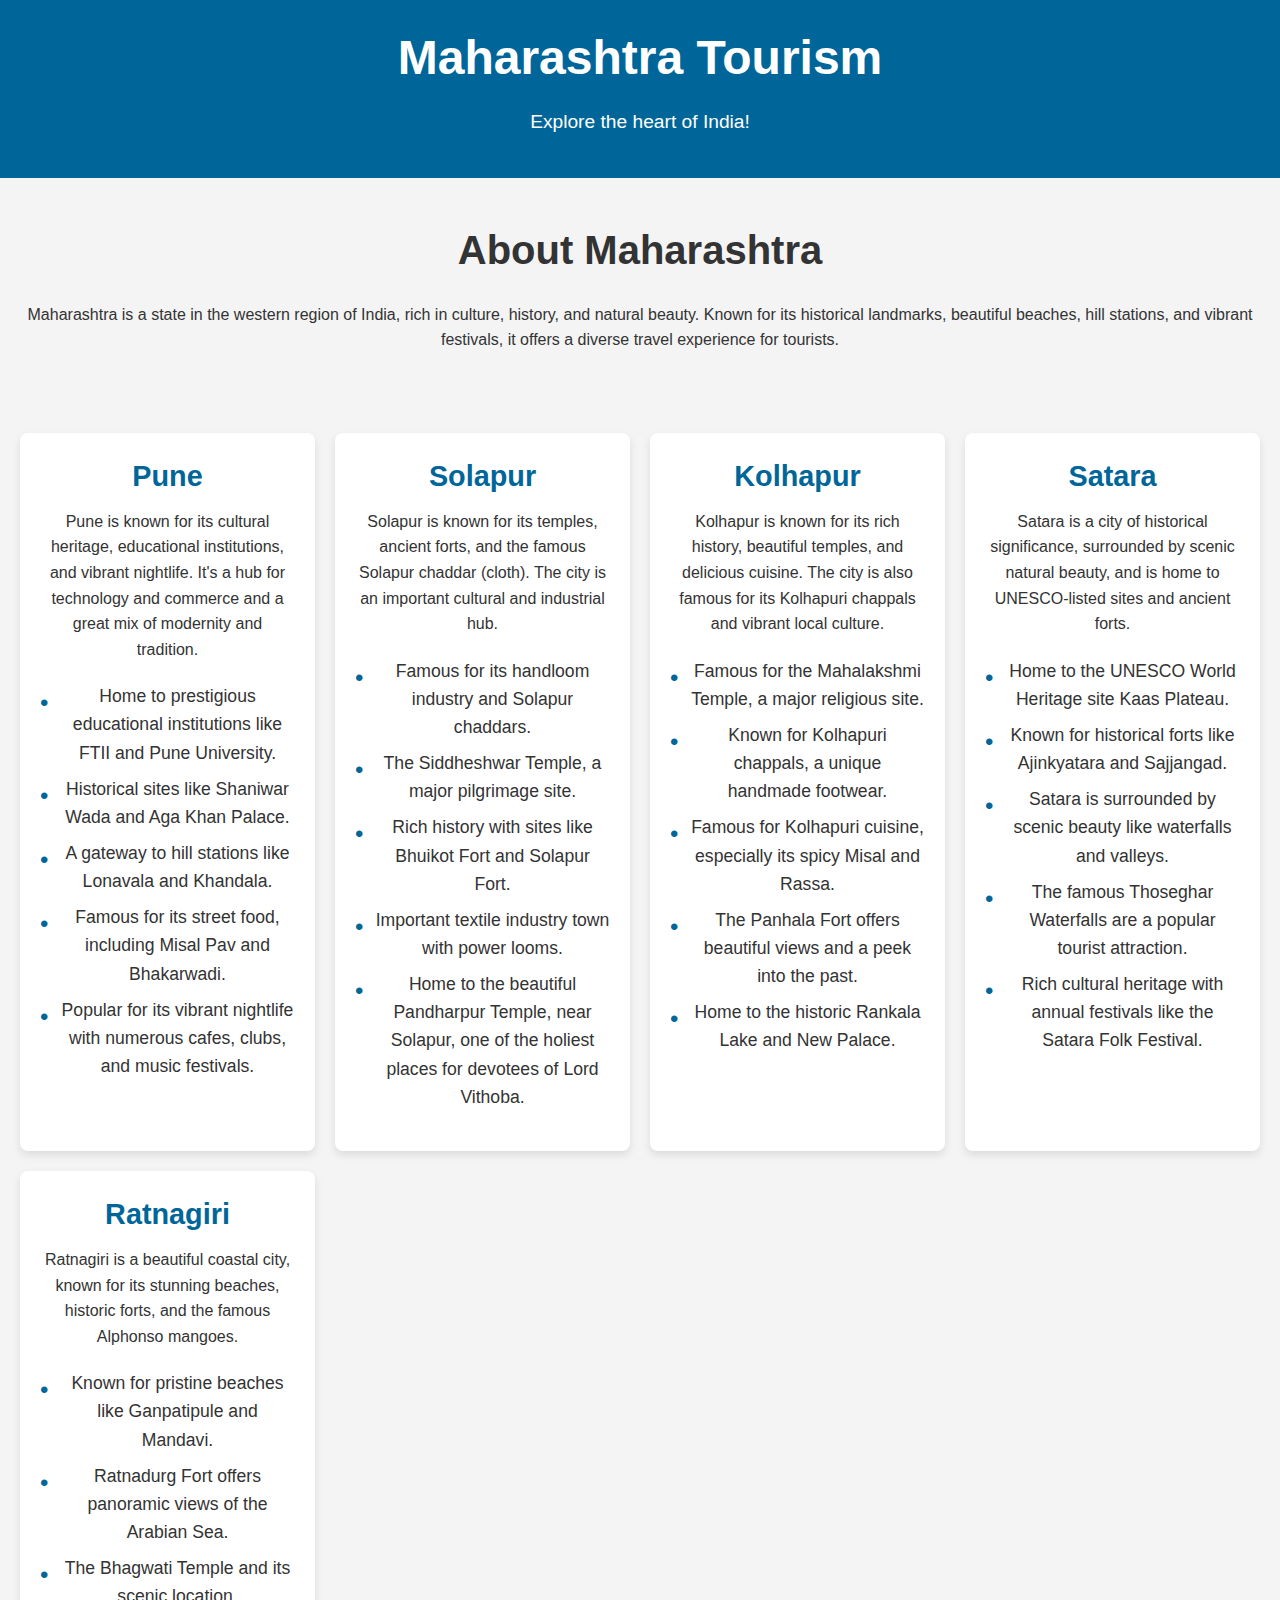
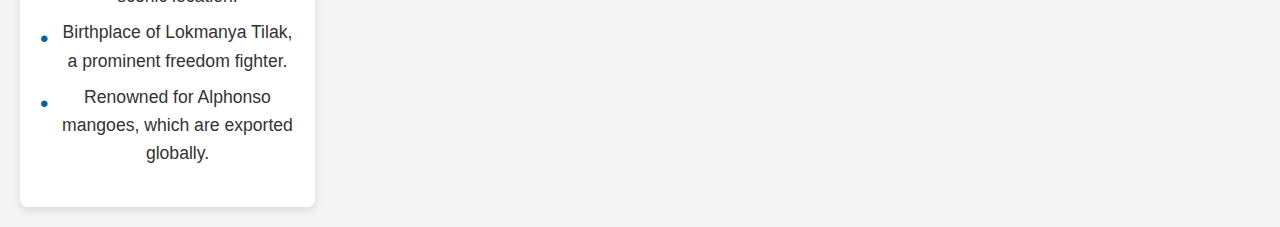
<file: about page.html>
<!DOCTYPE html>
<html lang="en">
<head>
    <meta charset="UTF-8">
    <meta name="viewport" content="width=device-width, initial-scale=1.0">
    <title>Maharashtra Tourism</title>
    <style>
        * {
            margin: 0;
            padding: 0;
            box-sizing: border-box;
        }

        body {
            font-family: Arial, sans-serif;
            line-height: 1.6;
            background-color: #f4f4f4;
            color: #333;
        }

        header {
            background-color: #006699;
            color: white;
            padding: 20px 0;
            text-align: center;
        }

        .header-content h1 {
            font-size: 3rem;
            animation: fadeIn 2s ease-in-out;
        }

        .header-content p {
            font-size: 1.2rem;
            margin-top: 10px;
            animation: fadeIn 2s ease-in-out 1s;
        }

        section {
            padding: 40px 20px;
            text-align: center;
        }

        h2 {
            text-align: center;
            font-size: 2.5rem;
            margin-bottom: 20px;
            animation: slideUp 1s ease-out;
        }

        p {
            font-size: 1rem;
            margin-bottom: 20px;
            animation: slideUp 1.5s ease-out;
        }

        .cities {
            display: grid;
            grid-template-columns: repeat(auto-fill, minmax(250px, 1fr));
            gap: 20px;
            padding: 20px;
        }

        .city {
            background-color: #fff;
            border-radius: 8px;
            box-shadow: 0 4px 8px rgba(0, 0, 0, 0.1);
            padding: 20px;
            transition: transform 0.3s ease;
            animation-duration: 1.5s;
        }

        .city h3 {
            font-size: 1.8rem;
            color: #006699;
            margin-bottom: 10px;
        }

        .city:hover {
            transform: translateY(-10px);
        }

        footer {
            background-color: #333;
            color: white;
            padding: 10px;
            text-align: center;
        }

        /* Animations */
        @keyframes fadeIn {
            from {
                opacity: 0;
            }
            to {
                opacity: 1;
            }
        }

        @keyframes slideUp {
            from {
                opacity: 0;
                transform: translateY(20px);
            }
            to {
                opacity: 1;
                transform: translateY(0);
            }
        }

        @keyframes cityFadeIn {
            0% {
                opacity: 0;
                transform: translateY(20px);
            }
            100% {
                opacity: 1;
                transform: translateY(0);
            }
        }

        @keyframes slideLeft {
            0% {
                opacity: 0;
                transform: translateX(-100%);
            }
            100% {
                opacity: 1;
                transform: translateX(0);
            }
        }

        @keyframes zoomIn {
            0% {
                opacity: 0;
                transform: scale(0.8);
            }
            100% {
                opacity: 1;
                transform: scale(1);
            }
        }

        @keyframes bounceIn {
            0% {
                opacity: 0;
                transform: translateY(50px);
            }
            60% {
                opacity: 1;
                transform: translateY(-20px);
            }
            80% {
                transform: translateY(10px);
            }
            100% {
                transform: translateY(0);
            }
        }

        .points-list {
            list-style: none;
            padding: 0;
            margin: 20px 0;
        }

        .points-list li {
            font-size: 1.1rem;
            margin: 8px 0;
            padding-left: 20px;
            position: relative;
        }

        .points-list li:before {
            content: "•";
            color: #006699;
            position: absolute;
            left: 0;
            font-size: 1.5rem;
            top: 2px;
        }

        /* Unique city animations */
        #pune {
            animation: slideLeft 1.5s ease-out;
        }

        #solapur {
            animation: zoomIn 1.5s ease-out;
        }

        #kolhapur {
            animation: cityFadeIn 1.5s ease-out;
        }

        #satara {
            animation: bounceIn 1.5s ease-out;
        }

        #ratnagiri {
            animation: slideUp 1.5s ease-out;
        }

    </style>
</head>
<body>
    <header>
        <div class="header-content">
            <h1>Maharashtra Tourism</h1>
            <p>Explore the heart of India!</p>
        </div>
    </header>

    <section class="about">
        <h2>About Maharashtra</h2>
        <p>Maharashtra is a state in the western region of India, rich in culture, history, and natural beauty. Known for its historical landmarks, beautiful beaches, hill stations, and vibrant festivals, it offers a diverse travel experience for tourists.</p>
    </section>

    <section class="cities">
        
        
        <div class="city" id="pune">
            <h3>Pune</h3>
            <p>Pune is known for its cultural heritage, educational institutions, and vibrant nightlife. It's a hub for technology and commerce and a great mix of modernity and tradition.</p>
            <ul class="points-list">
                <li>Home to prestigious educational institutions like FTII and Pune University.</li>
                <li>Historical sites like Shaniwar Wada and Aga Khan Palace.</li>
                <li>A gateway to hill stations like Lonavala and Khandala.</li>
                <li>Famous for its street food, including Misal Pav and Bhakarwadi.</li>
                <li>Popular for its vibrant nightlife with numerous cafes, clubs, and music festivals.</li>
            </ul>
        </div>
        
        <div class="city" id="solapur">
            <h3>Solapur</h3>
            <p>Solapur is known for its temples, ancient forts, and the famous Solapur chaddar (cloth). The city is an important cultural and industrial hub.</p>
            <ul class="points-list">
                <li>Famous for its handloom industry and Solapur chaddars.</li>
                <li>The Siddheshwar Temple, a major pilgrimage site.</li>
                <li>Rich history with sites like Bhuikot Fort and Solapur Fort.</li>
                <li>Important textile industry town with power looms.</li>
                <li>Home to the beautiful Pandharpur Temple, near Solapur, one of the holiest places for devotees of Lord Vithoba.</li>
            </ul>
        </div>
        
        <div class="city" id="kolhapur">
            <h3>Kolhapur</h3>
            <p>Kolhapur is known for its rich history, beautiful temples, and delicious cuisine. The city is also famous for its Kolhapuri chappals and vibrant local culture.</p>
            <ul class="points-list">
                <li>Famous for the Mahalakshmi Temple, a major religious site.</li>
                <li>Known for Kolhapuri chappals, a unique handmade footwear.</li>
                <li>Famous for Kolhapuri cuisine, especially its spicy Misal and Rassa.</li>
                <li>The Panhala Fort offers beautiful views and a peek into the past.</li>
                <li>Home to the historic Rankala Lake and New Palace.</li>
            </ul>
        </div>
        
        <div class="city" id="satara">
            <h3>Satara</h3>
            <p>Satara is a city of historical significance, surrounded by scenic natural beauty, and is home to UNESCO-listed sites and ancient forts.</p>
            <ul class="points-list">
                <li>Home to the UNESCO World Heritage site Kaas Plateau.</li>
                <li>Known for historical forts like Ajinkyatara and Sajjangad.</li>
                <li>Satara is surrounded by scenic beauty like waterfalls and valleys.</li>
                <li>The famous Thoseghar Waterfalls are a popular tourist attraction.</li>
                <li>Rich cultural heritage with annual festivals like the Satara Folk Festival.</li>
            </ul>
        </div>
        
        <div class="city" id="ratnagiri">
            <h3>Ratnagiri</h3>
            <p>Ratnagiri is a beautiful coastal city, known for its stunning beaches, historic forts, and the famous Alphonso mangoes.</p>
            <ul class="points-list">
                <li>Known for pristine beaches like Ganpatipule and Mandavi.</li>
                <li>Ratnadurg Fort offers panoramic views of the Arabian Sea.</li>
                <li>The Bhagwati Temple and its scenic location.</li>
                <li>Birthplace of Lokmanya Tilak, a prominent freedom fighter.</li>
                <li>Renowned for Alphonso mangoes, which are exported globally.</li>
            </ul>
        </div>
    </section>

    
</body>
</html>
</file>
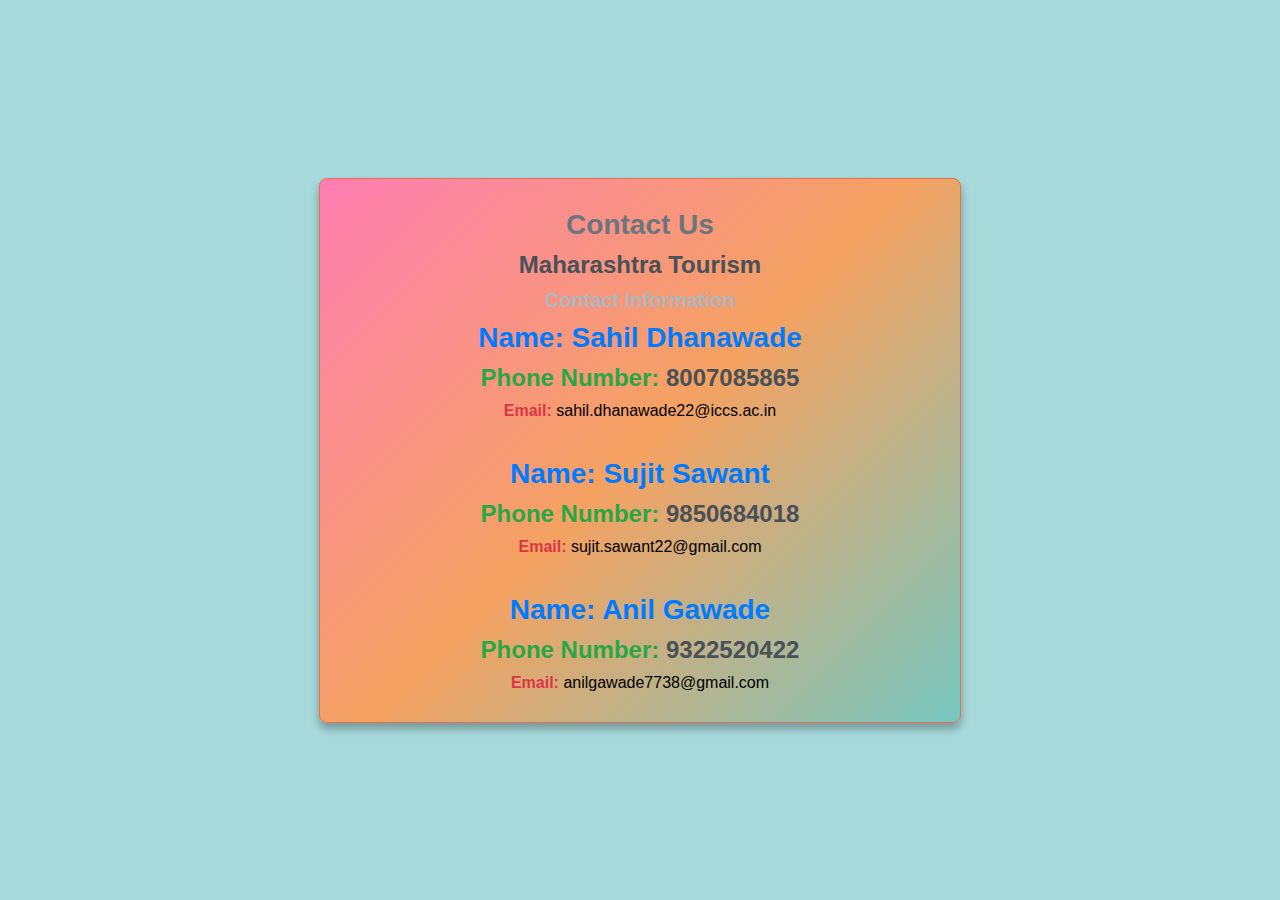
<file: contact.html>
<!DOCTYPE html>
<html lang="en">
<head>
    <title>Contact Us - Maharashtra Tourism</title>
    <style>
        body {
            font-family: Arial, sans-serif;
            background-color: #a8dadc; /* Unique teal background */
            margin: 0;
            padding: 0;
            display: flex;
            justify-content: center;
            align-items: center;
            height: 100vh;
            animation: zoomIn 2s ease-in-out;
        }

       
        .container {
            text-align: center;
            background: linear-gradient(135deg, #ff7eb3, #f4a261, #76c7c0);
            border: 1px solid #e76f51;
            border-radius: 8px;
            box-shadow: 0 6px 10px rgba(0, 0, 0, 0.3);
            padding: 20px;
            width: 80%;
            max-width: 600px;
            animation: bounceIn 1.5s ease-in-out;
        }

        h1, h2, h3, p {
            margin: 10px 0;
        }

        h1 {
            color: #6c757d;
            font-size: 28px;
        }

        h2 {
            color: #495057;
            font-size: 24px;
        }

        h3 {
            color: #adb5bd;
            font-size: 20px;
        }

        strong {
            color: #dc3545;
        }

        .name {
            color: #007bff;
        }

        .phone {
            color: #28a745;
        }

        @keyframes zoomIn {
            from {
                transform: scale(0.8);
                opacity: 0;
            }
            to {
                transform: scale(1);
                opacity: 1;
            }
        }

        @keyframes bounceIn {
            0% {
                transform: scale(0.5);
                opacity: 0;
            }
            60% {
                transform: scale(1.1);
                opacity: 1;
            }
            100% {
                transform: scale(1);
                opacity: 1;
            }
        }
    </style>
</head>
<body>
    <div class="container">
        <h1>Contact Us</h1>
        <h2>Maharashtra Tourism</h2>
        <h3>Contact Information</h3>

        <h1><strong class="name">Name: Sahil Dhanawade</strong></h1>
        <h2><strong class="phone">Phone Number:</strong> 8007085865</h2>
      <p><strong>Email:</strong> sahil.dhanawade22@iccs.ac.in</p></br>

        <h1><strong class="name">Name: Sujit Sawant</strong></h1>
        <h2><strong class="phone">Phone Number:</strong> 9850684018</h2>
  <p><strong>Email:</strong> sujit.sawant22@gmail.com</p></br>

        <h1><strong class="name">Name: Anil Gawade</strong></h1>
        <h2><strong class="phone">Phone Number:</strong> 9322520422</h2>
        <p><strong>Email:</strong> anilgawade7738@gmail.com</p>
    </div>
</body>
</html>
</file>
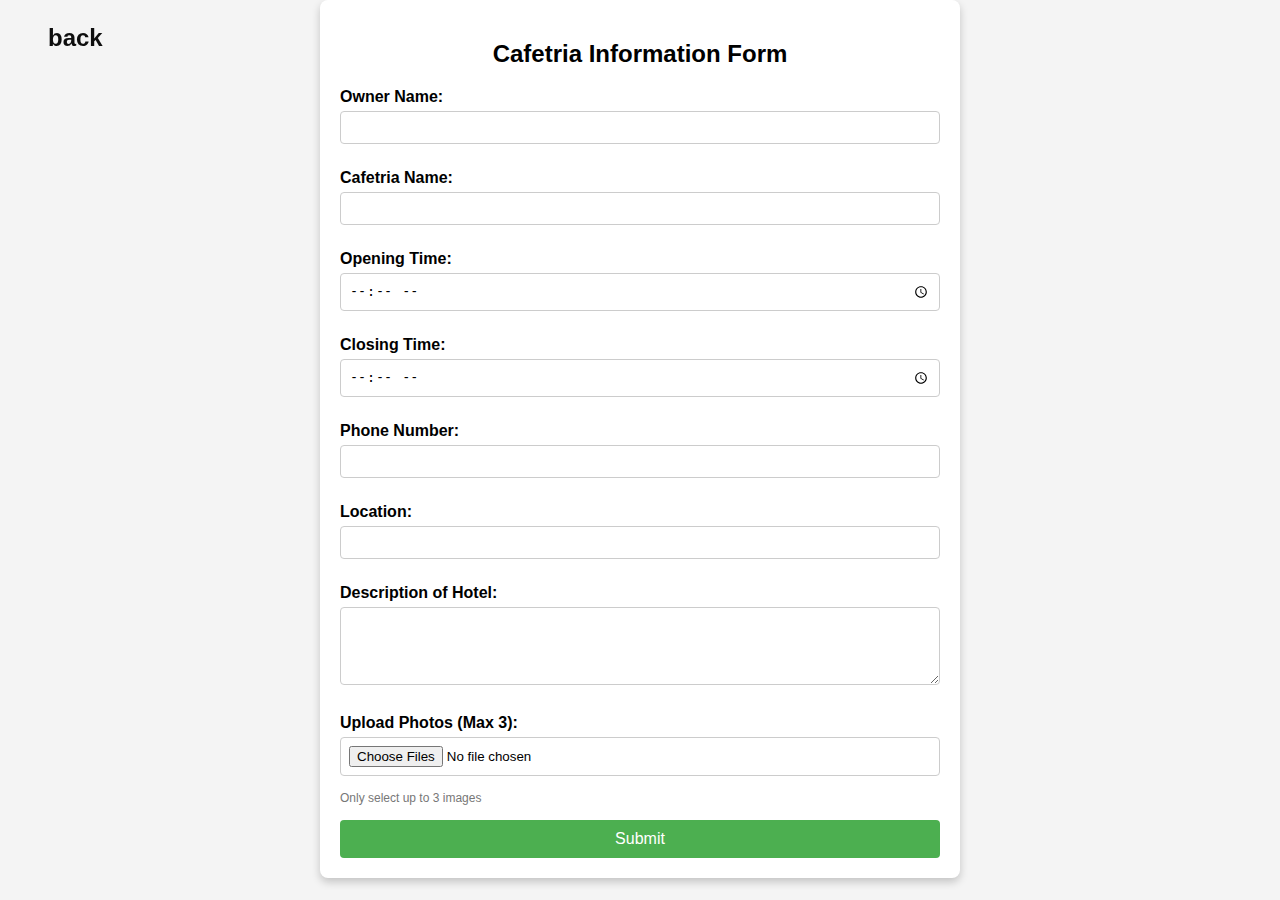
<file: Service-Provider-Cafetria.html>
<!DOCTYPE html>
<html lang="en">
<head>
    <meta charset="UTF-8">
    <meta name="viewport" content="width=device-width, initial-scale=1.0">
    <title>Cafetria Information Form</title>
    <link rel="stylesheet" href="Service-Provider-Hotel.css">
</head>
<body>
    <header>
        <nav class="navbar">
           <a href="Service-Provider-Enter.html">back</a>         
        </nav> 
    </header>
    <div class="form-container">
        <h2>Cafetria Information Form</h2>
        <form action="#" method="post" enctype="multipart/form-data">
            <label for="owner-name">Owner Name:</label>
            <input type="text" id="owner-name" name="owner-name" required>

            <label for="hotel-name">Cafetria Name:</label>
            <input type="text" id="hotel-name" name="hotel-name" required>

            <label for="opening-time">Opening Time:</label>
            <input type="time" id="opening-time" name="opening-time" required>

            <label for="closing-time">Closing Time:</label>
            <input type="time" id="closing-time" name="closing-time" required>

            <label for="phone-number">Phone Number:</label>
            <input type="tel" id="phone-number" name="phone-number" required>

            <label for="location">Location:</label>
            <input type="text" id="location" name="location" required>

            <label for="description">Description of Hotel:</label>
            <textarea id="description" name="description" rows="4" required></textarea>

            <label for="photos">Upload Photos (Max 3):</label>
            <input type="file" id="photos" name="photos" accept="image/*" multiple required>
            <small>Only select up to 3 images</small>

            <button type="submit">Submit</button>
        </form>
    </div>
</body>
</html>
</file>
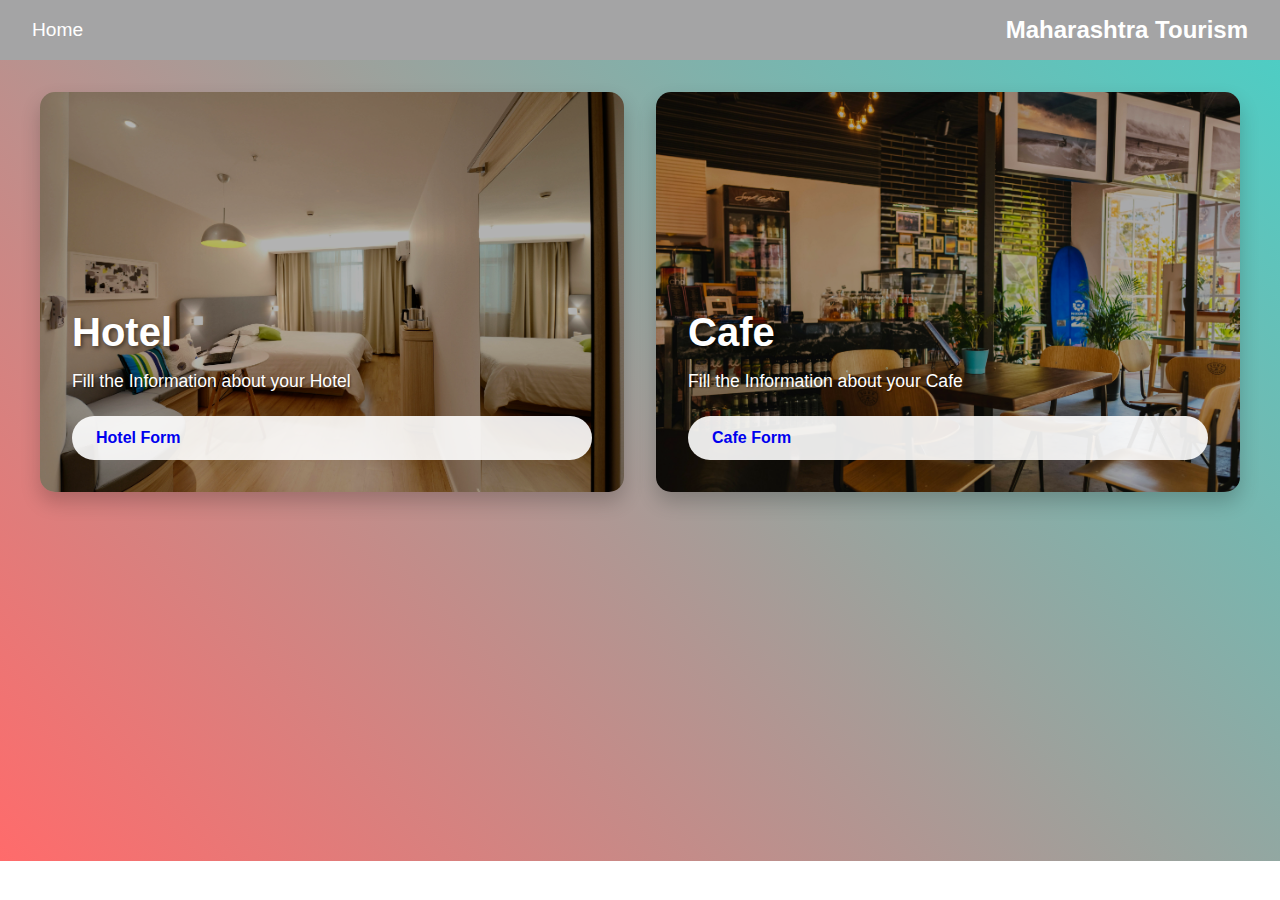
<file: Service-Provider-Enter.html>
<!DOCTYPE html>
<html lang="en">
<head>
    <meta charset="UTF-8">
    <meta name="viewport" content="width=device-width, initial-scale=1.0">
    <title>Maharashtra Tourism - Service Provider Entry</title>
    <style>
        * {
            margin: 0;
            padding: 0;
            box-sizing: border-box;
            font-family: 'Segoe UI', Tahoma, Geneva, Verdana, sans-serif;
        }

        nav {
            background:#a4a4a5;
            padding: 1rem 2rem;
            display: flex;
            justify-content: space-between;
            align-items: center;
        }

        nav a {
            color: white;
            text-decoration: none;
            font-size: 1.2rem;
        }

        .logo {
            font-size: 1.5rem;
            font-weight: bold;
            color: white;
        }

        .container {
            width: 100%;
            height: 89vh;
            object-fit: cover;
            padding: 2rem;
            background: linear-gradient(45deg, #FF6B6B, #4ECDC4);

        }

        .slide {
            display: grid;
            grid-template-columns: repeat(auto-fit, minmax(300px, 1fr));
            gap: 2rem;
            max-width: 1200px;
            margin: 0 auto;
        }

        .item {
            position: relative;
            height: 400px;
            border-radius: 15px;
            overflow: hidden;
            box-shadow: 0 10px 20px rgba(0, 0, 0, 0.2);
            transition: transform 0.3s ease;
        }

        .item:hover {
            transform: translateY(-10px);
        }

        .item::before {
            content: '';
            position: absolute;
            top: 0;
            left: 0;
            width: 100%;
            height: 100%;
            background-size: cover;
            background-position: center;
            transition: transform 0.3s ease;
        }

        .item:nth-child(1)::before {
            width: 100%;
            height: 100%;
            object-fit: cover;
            background-image: url('Hotel.jpg');
            filter: brightness(0.7);
        }

        .item:nth-child(2)::before {
            width: 100%;
            height: 100%;
            object-fit: cover;
            background-image: url('Cafe.jpg');
            filter: brightness(0.7);
        }

        .content {
            position: relative;
            z-index: 1;
            padding: 2rem;
            height: 100%;
            display: flex;
            flex-direction: column;
            justify-content: flex-end;
            color: white;
        }

        .name {
            font-size: 2.5rem;
            font-weight: bold;
            margin-bottom: 1rem;
            text-shadow: 2px 2px 4px rgba(0, 0, 0, 0.5);
        }

        .des {
            font-size: 1.1rem;
            margin-bottom: 1.5rem;
            text-shadow: 1px 1px 2px rgba(0, 0, 0, 0.5);
        }

        .content a {
            display: inline-block;
            padding: 0.8rem 1.5rem;
             
            background: rgba(255, 255, 255, 0.9);
            text-decoration: none;
            border-radius: 25px;
            font-weight: bold;
            transition: all 0.3s ease;
        }

        .content a:hover {
            background: #030303;
            color: white;
            transform: scale(1.05);
        }

        @media (max-width: 768px) {
            .item {
                height: 300px;
            }
            
            .name {
                font-size: 2rem;
            }
            
            .des {
                font-size: 1rem;
            }
        }
    </style>
</head>
<body>
    <nav>
        <a href="Bussiness.html">Home</a>
        <div class="logo">Maharashtra Tourism</div>
    </nav>

    <div class="container">
        <div class="slide">
            <div class="item">
                <div class="content">
                    <div class="name">Hotel</div>
                    <div class="des">Fill the Information about your Hotel</div>
                    <a href="Service-Provider-Solapur-Hotel.html">Hotel Form</a>
                </div>
            </div>

            <div class="item">
                <div class="content">
                    <div class="name">Cafe</div>
                    <div class="des">Fill the Information about your Cafe</div>
                    <a href="Service-Provider-Solapur-Cafetria.html">Cafe Form</a>
                </div>
            </div>
        </div>
    </div>
</body>
</html>
</file>
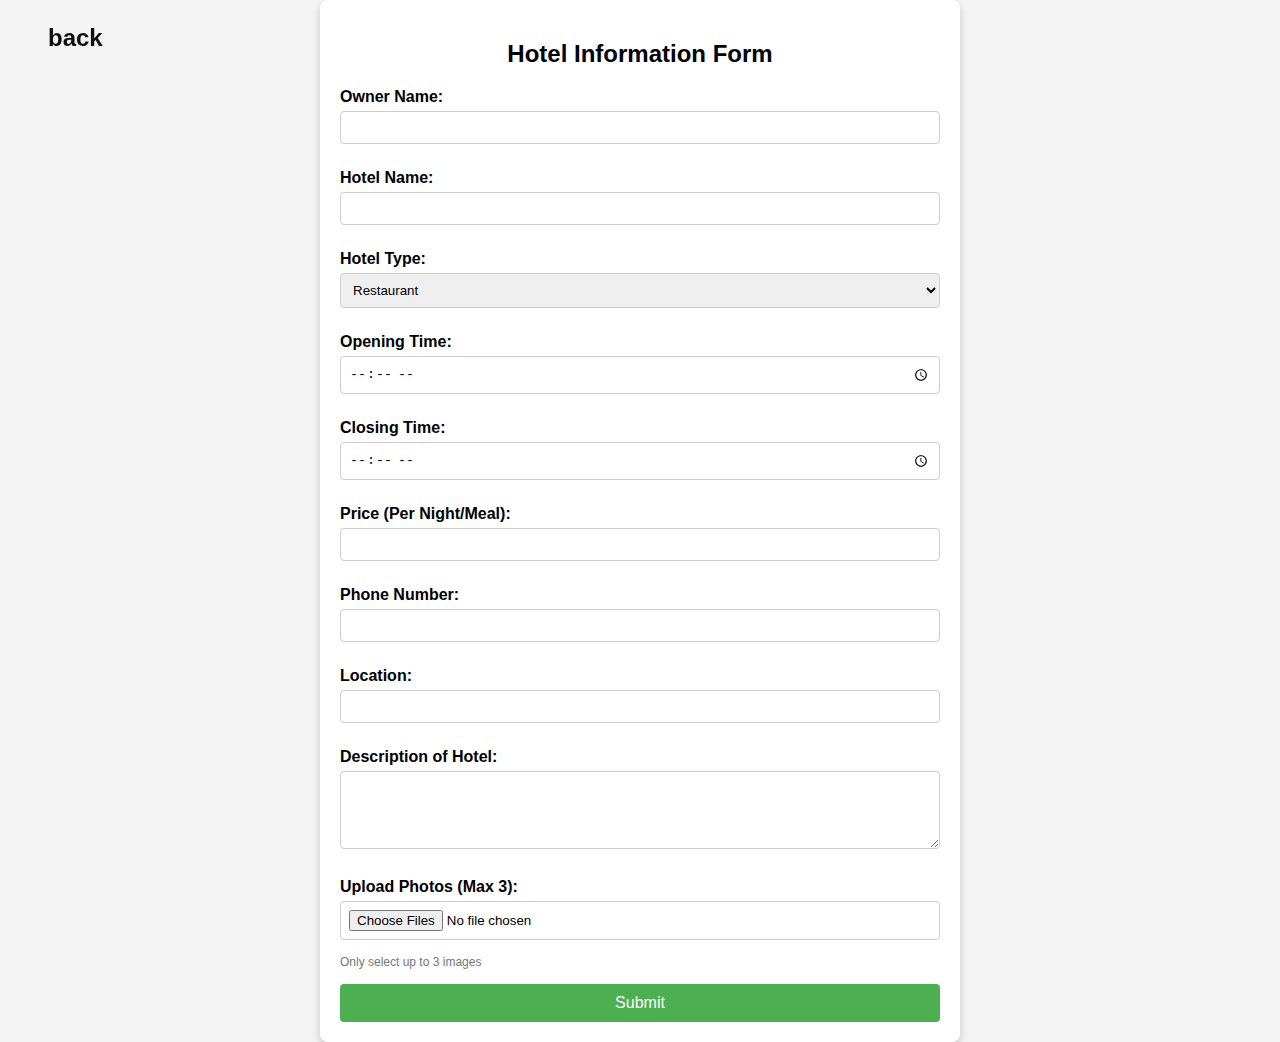
<file: Service-Provider-Hotel.html>
<!DOCTYPE html>
<html lang="en">
<head>
    <meta charset="UTF-8">
    <meta name="viewport" content="width=device-width, initial-scale=1.0">
    <title>Hotel Information Form</title>
    <link rel="stylesheet" href="Service-Provider-Hotel.css">
</head>
<body>
    <header>
        <nav class="navbar">
           <a href="Service-Provider-Enter.html">back</a>         
        </nav> 
    </header>
    <div class="form-container">
        <h2>Hotel Information Form</h2>
        <form action="#" method="post" enctype="multipart/form-data">
            <label for="owner-name">Owner Name:</label>
            <input type="text" id="owner-name" name="owner-name" required>

            <label for="hotel-name">Hotel Name:</label>
            <input type="text" id="hotel-name" name="hotel-name" required>

            <label for="hotel-type">Hotel Type:</label>
            <select id="hotel-type" name="hotel-type" required>
                <option value="restaurant">Restaurant</option>
                <option value="lodging">Lodging</option>
            </select>

            <label for="opening-time">Opening Time:</label>
            <input type="time" id="opening-time" name="opening-time" required>

            <label for="closing-time">Closing Time:</label>
            <input type="time" id="closing-time" name="closing-time" required>

            <label for="price">Price (Per Night/Meal):</label>
            <input type="number" id="price" name="price" required>

            <label for="phone-number">Phone Number:</label>
            <input type="tel" id="phone-number" name="phone-number" required>

            <label for="location">Location:</label>
            <input type="text" id="location" name="location" required>

            <label for="description">Description of Hotel:</label>
            <textarea id="description" name="description" rows="4" required></textarea>

            <label for="photos">Upload Photos (Max 3):</label>
            <input type="file" id="photos" name="photos" accept="image/*" multiple required>
            <small>Only select up to 3 images</small>

            <button type="submit">Submit</button>
        </form>
    </div>
</body>
</html>
</file>
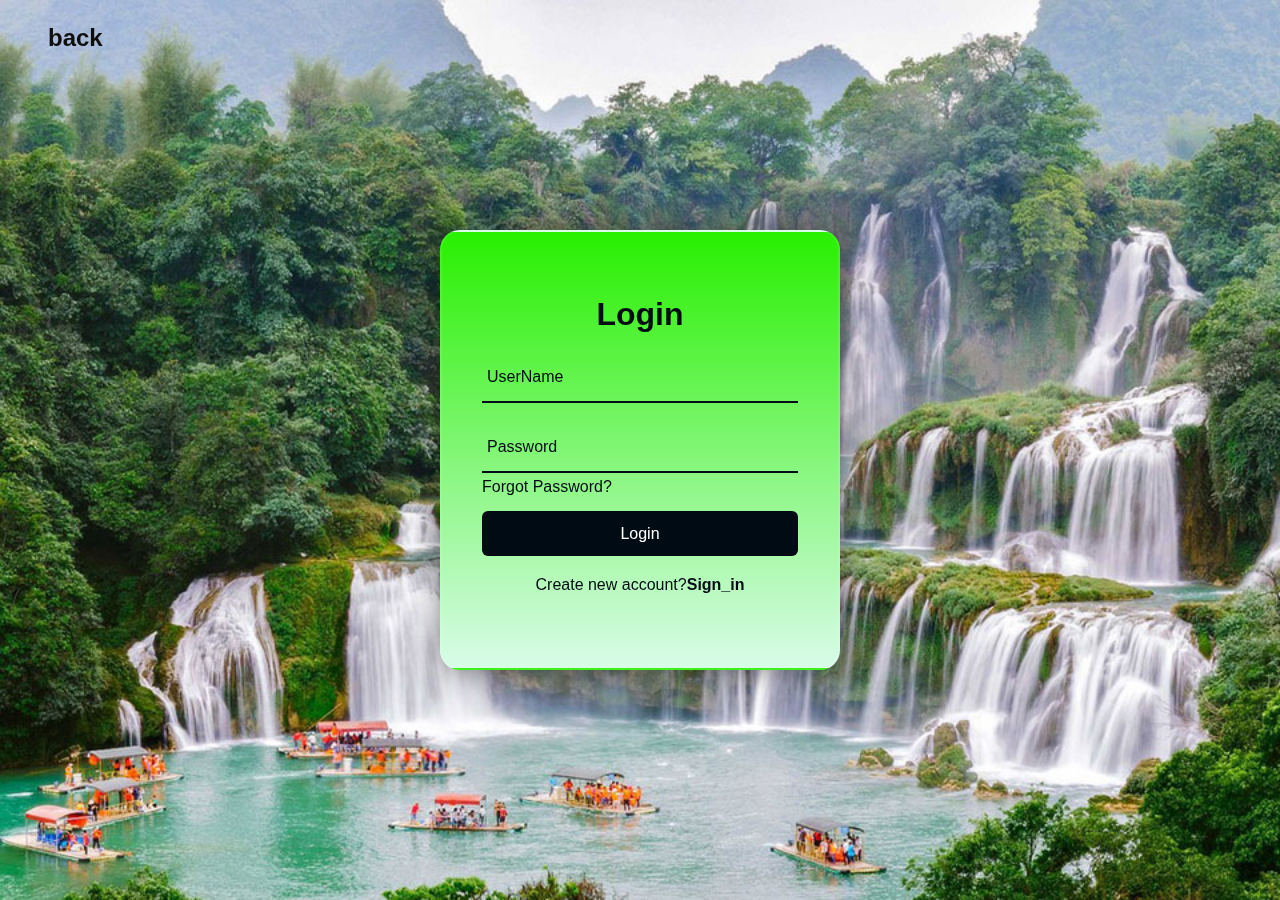
<file: Service-Provider-Login.html>
<!DOCTYPE html>
<html>
<head>
	<meta charset="utf-8">
	<meta name="viewport" content="width=device-width, initial-scale=1">
	<title>Login Page</title>
    <link rel="stylesheet" type="text/css" href="login.css">
</head>
<body>
	<header>
        <nav class="navbar">
           <a href="Service-Provider.html">back</a>         
        </nav> 
    </header>
	<div class="wrapper">
	<div class="form-box login">
		<h2>Login</h2>
		<form action="Service-Provider-Login.php" method="post">
			<div class="input-box">
				<span class="icon"><ion-icon name="person"></ion-icon></span>
				<input type="text" name="owner" required>
				<label>UserName</label>
			</div>
		<div class="input-box">
			<span class="icon"><ion-icon name="lock-closed"></ion-icon></span>
			<input type="password" name="pass" required>
			<label>Password</label>
		</div>
		<div class="pass-forgot">
			<a href="#">Forgot Password?</a>
		</div>
		<button type="submit" class="btn">Login</button>
		<div class="login-register">
			<p>Create new account?<a href="Service-Provider-Sign-in.html" class="register-link">Sign_in</a></p>
		</div>
		</form>
	</div>
</div>
</body>
</html>
</file>
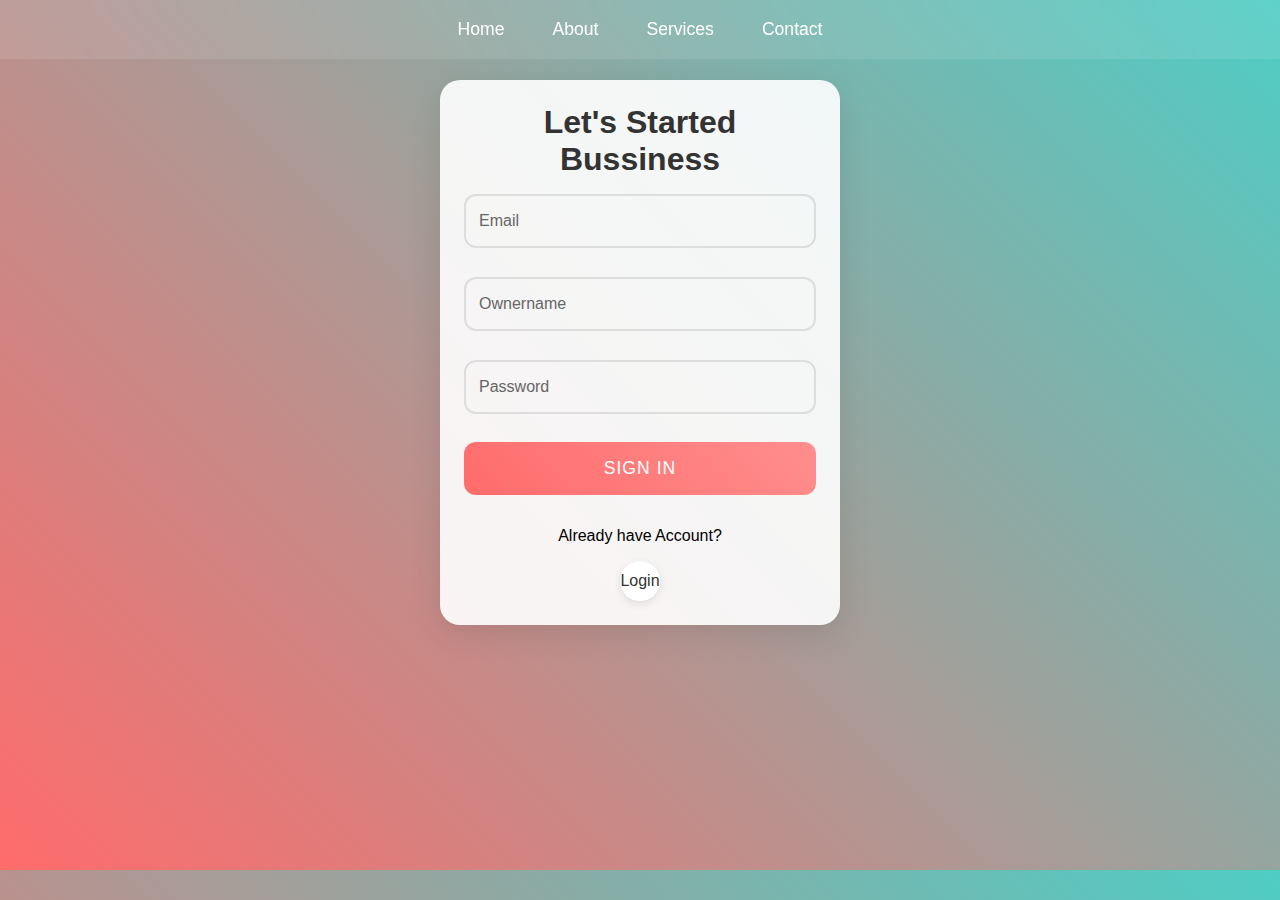
<file: Service-Provider-Sign-in.html>
<!DOCTYPE html>
<html lang="en">
<head>
    <meta charset="UTF-8">
    <meta name="viewport" content="width=device-width, initial-scale=1.0">
    <title>Modern Sign In</title>
    <style>
        * {
            margin: 0;
            padding: 0;
            box-sizing: border-box;
            font-family: 'Segoe UI', sans-serif;
        }
        a{
            text-decoration: none;
            color: #333;
        }

        body {
            background: linear-gradient(45deg, #FF6B6B, #4ECDC4);
            min-height: 90vh;
        }

        nav {
            background: rgba(255, 255, 255, 0.1);
            backdrop-filter: blur(10px);
            padding: 1.2rem;
            position: fixed;
            width: 100%;
            top: 0;
            z-index: 1000;
        }

        nav ul {
            list-style: none;
            display: flex;
            justify-content: center;
            gap: 3rem;
        }

        nav a {
            color: white;
            text-decoration: none;
            font-size: 1.1rem;
            position: relative;
            padding: 0.5rem 0;
        }

        nav a::after {
            content: '';
            position: absolute;
            bottom: 0;
            left: 0;
            width: 0;
            height: 2px;
            background: white;
            transition: width 0.3s ease;
        }

        nav a:hover::after {
            width: 100%;
        }

        .container {
            max-width: 400px;
            margin: 60px auto;
            padding: 1.5rem;
            background: rgba(255, 255, 255, 0.9);
            border-radius: 20px;
            box-shadow: 0 8px 32px rgba(0, 0, 0, 0.1);
            transform: translateY(20px);
            animation: float 6s ease-in-out infinite;
        }

        @keyframes float {
            0%, 100% { transform: translateY(0); }
            50% { transform: translateY(-20px); }
        }

        h1 {
            text-align: center;
            margin-bottom: 1rem;
            color: #333;
            font-size: 2.0rem;
            font-weight: 600;
        }

        .form-group {
            margin-bottom: 1.8rem;
            position: relative;
        }

        label {
            position: absolute;
            left: 15px;
            top: 50%;
            transform: translateY(-50%);
            color: #666;
            transition: 0.3s ease;
            pointer-events: none;
        }

        input:focus + label,
        input:valid + label {
            top: -10px;
            left: 5px;
            font-size: 0.8rem;
            color: #FF6B6B;
        }

        input {
            width: 100%;
            padding: 1rem;
            border: 2px solid #ddd;
            border-radius: 12px;
            font-size: 1rem;
            transition: 0.3s ease;
            background: transparent;
        }

        input:focus {
            border-color: #FF6B6B;
            outline: none;
            box-shadow: 0 0 10px rgba(255, 107, 107, 0.2);
        }

        button {
            width: 100%;
            padding: 1rem;
            background: linear-gradient(45deg, #FF6B6B, #FF8E8E);
            color: white;
            border: none;
            border-radius: 12px;
            font-size: 1.1rem;
            cursor: pointer;
            transition: 0.3s ease;
            text-transform: uppercase;
            letter-spacing: 1px;
        }

        button:hover {
            transform: translateY(-3px);
            box-shadow: 0 5px 15px rgba(255, 107, 107, 0.3);
        }

        .social-login {
            margin-top: 2rem;
            text-align: center;
        }

        .social-icons {
            display: flex;
            justify-content: center;
            gap: 1rem;
            margin-top: 1rem;
        }

        .social-icon {
            width: 40px;
            height: 40px;
            border-radius: 50%;
            background: #fff;
            display: flex;
            align-items: center;
            justify-content: center;
            box-shadow: 0 3px 10px rgba(0, 0, 0, 0.1);
            cursor: pointer;
            transition: 0.3s ease;
        }

        .social-icon:hover {
            transform: translateY(-3px);
            box-shadow: 0 5px 15px rgba(0, 0, 0, 0.2);
        }
    </style>
</head>
<body>
    <nav>
        <ul>
            <li><a href="index.html">Home</a></li>
            <li><a href="#about">About</a></li>
            <li><a href="#services">Services</a></li>
            <li><a href="#contact">Contact</a></li>
        </ul>
    </nav>

    <div class="container">
        <h1>Let's Started Bussiness</h1>
        <form>
            <div class="form-group">
                <input type="text" id="email" required>
                <label for="email">Email</label>
            </div>
            <div class="form-group">
                <input type="text" id="Ownername" required>
                <label for="username">Ownername</label>
            </div>
            <div class="form-group">
                <input type="password" id="password" required>
                <label for="password">Password</label>
            </div>
            <button type="submit">Sign In</button>
        </form>
        <div class="social-login">
            <p>Already have Account?</p>
            <div class="social-icons">
                <div class="social-icon"><a href="Visitor-Login.html">Login</a></div>
            </div>
        </div>
    </div>
</body>
</html>
</file>
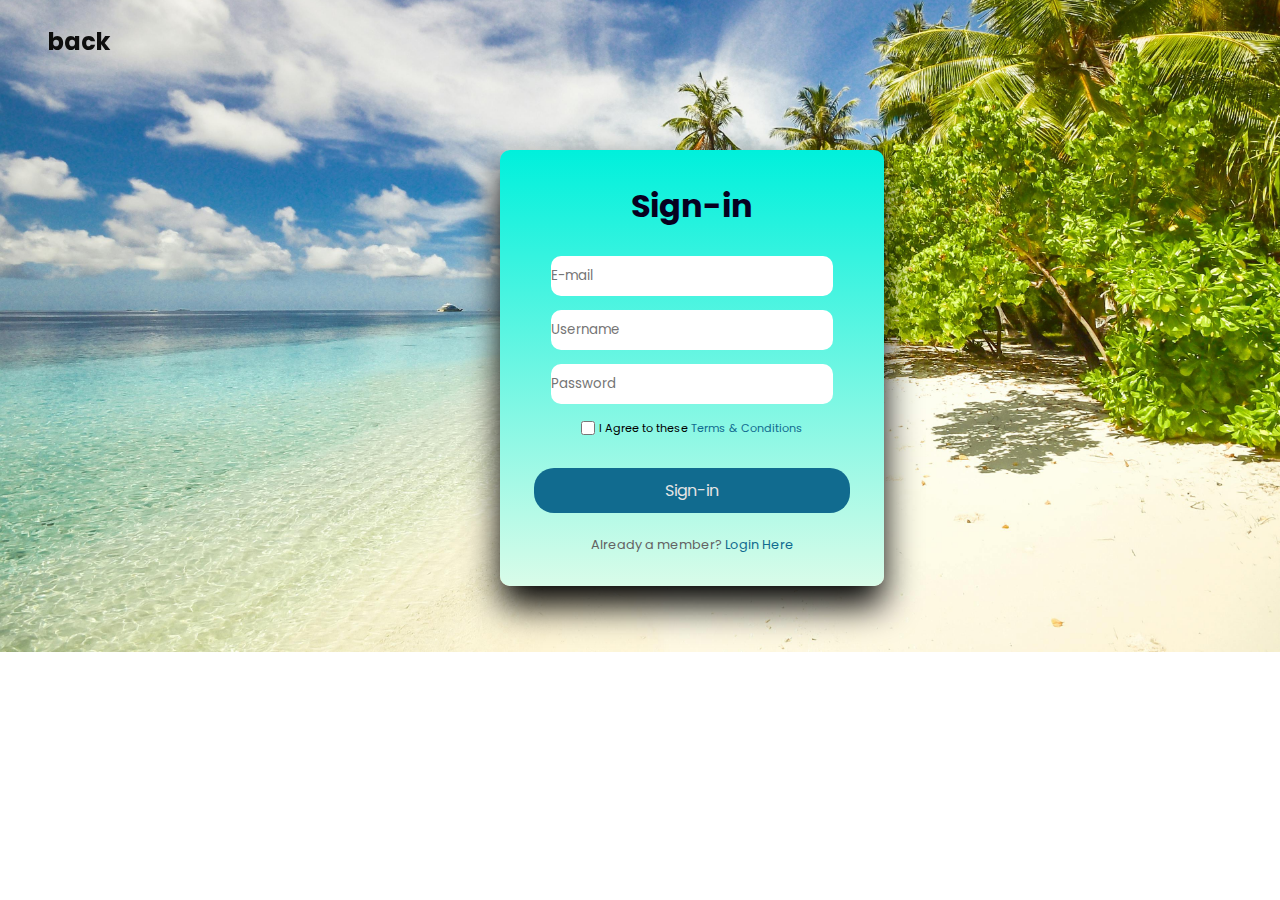
<file: Sign-in.html>
<!DOCTYPE html>
<html lang="en">
<head>
    <meta charset="UTF-8">
    <meta name="viewport" content="width=device-width, initial-scale=1.0">
    <title>Sign-in</title>
    <link rel="stylesheet" href="styleSign-in.css">
</head>
<body class="background">    
    <header>
        <nav class="navbar">
           <a href="index.html">back</a>     
        </nav> 
    </header>
    <div class="wrapper">
        <h1>Sign-in</h1>
        <form action="#">
            <input type="text" class="textbox" placeholder="E-mail">
            <br>
            <input type="text" class="textbox" placeholder="Username">
            <br>
            <input type="password" class="textbox" placeholder="Password">
        </form>
        <div class="terms">
            <input type="checkbox" id="checkbox">
            <label for="checkbox">I Agree to these
                <a href="#">Terms & Conditions</a>
            </label>
        </div>
        <button>Sign-in</button>
        <div class="member">
            Already a member?<a href="#">
                Login Here
            </a>
        </div>
    </div>
</body>
</html>
</file>
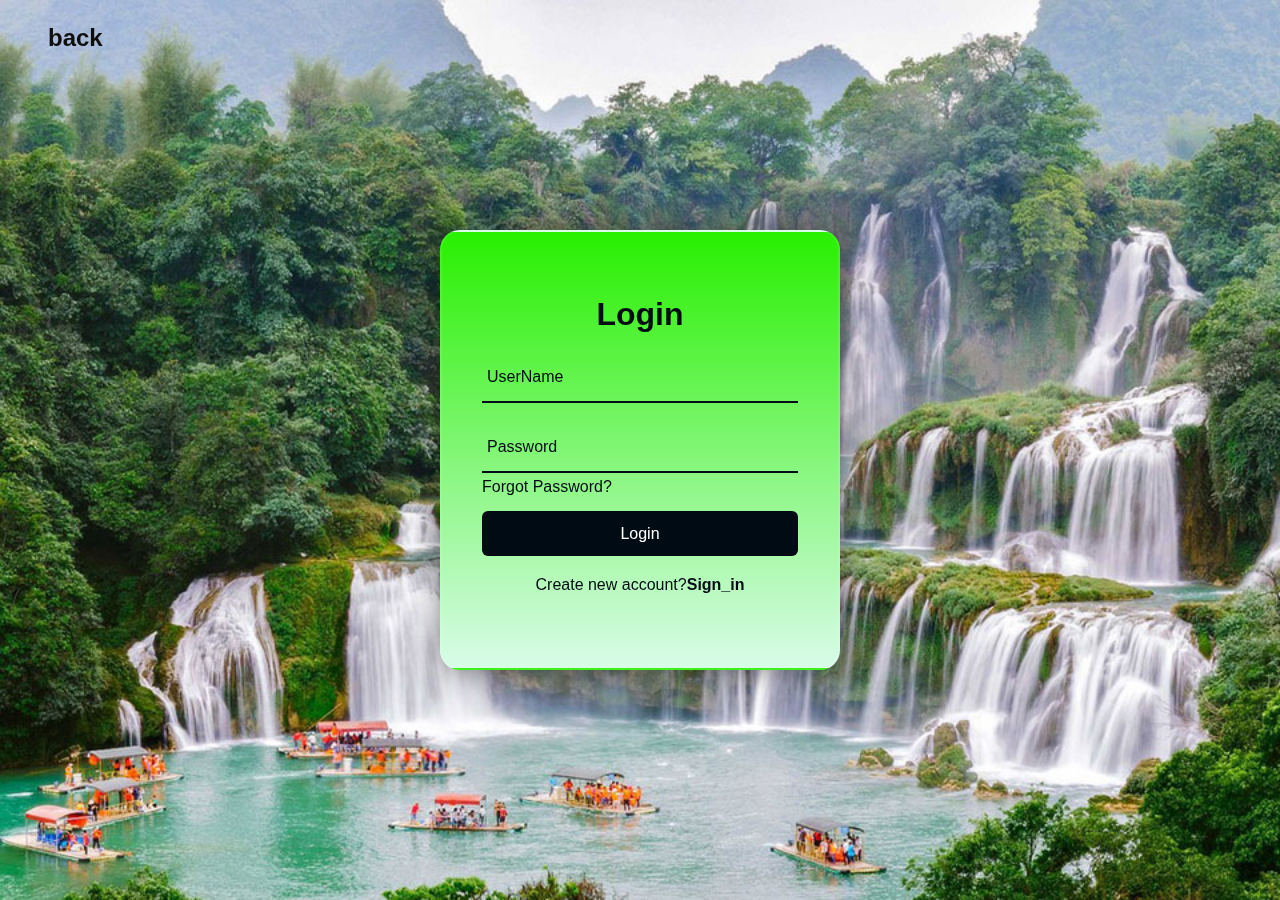
<file: Visitor-login.html>
<!DOCTYPE html>
<html>
<head>
	<meta charset="utf-8">
	<meta name="viewport" content="width=device-width, initial-scale=1">
	<title>Login Page</title>
    <link rel="stylesheet" type="text/css" href="login.css">
</head>
<body>
	<header>
        <nav class="navbar">
           <a href="index.html">back</a>         
        </nav> 
    </header>
	<div class="wrapper">
	<div class="form-box login">
		<h2>Login</h2>
		<form action="Visitor-Login.php" method="post">
			<div class="input-box">
				<span class="icon"><ion-icon name="person"></ion-icon></span>
				<input type="text" name="name" required>
				<label>UserName</label>
			</div>
		<div class="input-box">
			<span class="icon"><ion-icon name="lock-closed"></ion-icon></span>
			<input type="password" name="pass" required>
			<label>Password</label>
		</div>
		<div class="pass-forgot">
			<a href="#">Forgot Password?</a>
		</div>
		<button type="submit" class="btn">Login</button>
		<div class="login-register">
			<p>Create new account?<a href="Visitor-Sign-in.html" class="register-link">Sign_in</a></p>
		</div>
		</form>
	</div>
</div>
</body>
</html>
</file>
<file: Service-Provider-Hotel.css>
body {
    font-family: Arial, sans-serif;
    display: flex;
    justify-content: center;
    align-items: center;
    height: 100%;
    margin: 0;
    background-color: #f4f4f4;
}

header{
    position: fixed;
    top:0;
    left:0;
    background: none;
    z-index: 1000;
    display: flex;
    align-items: center;
    justify-content: space-between;
    padding:1.5rem;
    width: 100%;
}


header .navbar a{
    color: #0e0e0e;
    font-size: 1.5rem;
    margin:0  1.5rem;
    text-decoration: none;
    font-weight: bolder;
}

header .navbar a:hover{
    color: #f7f200;
}

.form-container {
    width: 100%;
    max-width: 600px;
    padding: 20px;
    background: white;
    box-shadow: 0 4px 8px rgba(0, 0, 0, 0.2);
    border-radius: 8px;
}

.form-container h2 {
    text-align: center;
    margin-bottom: 20px;
}

label {
    display: block;
    margin: 10px 0 5px;
    font-weight: bold;
}

input[type="text"],
input[type="time"],
input[type="tel"],
input[type="number"],
input[type="file"],
textarea,
select {
    width: 100%;
    padding: 8px;
    margin-bottom: 15px;
    border: 1px solid #ccc;
    border-radius: 4px;
    box-sizing: border-box;
}

textarea {
    resize: vertical;
}

small {
    display: block;
    margin-bottom: 15px;
    color: #777;
    font-size: 12px;
}

button {
    width: 100%;
    padding: 10px;
    background-color: #4CAF50;
    color: white;
    border: none;
    border-radius: 4px;
    font-size: 16px;
    cursor: pointer;
}

button:hover {
    background-color: #45a049;
}
</file>
<file: login.css>
*{
    margin: 0;
    padding: 0;
    box-sizing: border-box;
    font-family:"Poppins",sans-serif;
}
*{
	margin: 0;
	padding: 0;
	
}
body{
	display: flex;
	justify-content: center;
	align-items: center;
	min-height: 100vh;
	background: url('Loginbg.jpg')no-repeat;
	background-size: cover;
}

header{
    position: fixed;
    top:0;
    left:0;
    background: none;
    z-index: 1000;
    display: flex;
    align-items: center;
    justify-content: space-between;
    padding:1.5rem;
    width: 100%;
}


header .navbar a{
    color: #0e0e0e;
    font-size: 1.5rem;
    margin:0  1.5rem;
    text-decoration: none;
    font-weight: bolder;
}

header .navbar a:hover{
    color: #f7f200;
}
.wrapper{
	position: relative;
	width: 400px;
	height: 440px;
	background:linear-gradient(#28f000,#d9fce9) ;
	border: 2px solid rgba(255,255,255,.10);
	border-radius: 20px;
	backdrop-filter:blur(10px);
	box-shadow: 0 0 30px rgba(0,0,0,.5);
	display: flex;
	justify-content: center;
	align-items: center;
	overflow: hidden;
}
.wrapper .form-box{
	width: 100%;
	padding: 40px;
}
.form-box h2{
	font-size: 2em;
	color: #010b13;
	text-align: center;
}
.input-box{
	position: relative;
	width: 100%;
	height: 50px;
	border-bottom: 2px solid #010b13;
	margin: 20px 0;
}
.input-box label{
	position: absolute;
	top:50%;
	left: 5px;
	transform: translateY(-50%);
	font-size: 1em;
	color: #010b13;
	font-weight: 500;
	pointer-events: none;
	transition: .8s;
}
.input-box input:focus~label,
.input-box input:valid~label{
	top: -5px;
}
.input-box input{
	width: 100%;
	height: 100%;
	background: transparent;
	border: none;
	outline: none;
	font-size: 1em;
	color: #010b13;
	font-weight: 600;
	padding: 0 30px 0 5px;
}
.input-box .icon{
	position: absolute;
	right: 8px;
	font-size: 1.2em;
	color: #010b13;
	line-height: 56px;
}
.pass-forgot {
	font-weight: 500;
	margin: -15px 0 15px;
	display: flex;
	justify-content: space-between;
}
.pass-forgot label input{
	accent-color:#010b13 ;
	margin-right: 3px;
}
.pass-forgot a{
	color: #010b13;
	text-decoration:none;
}
.pass-forgot a:hover{
	text-decoration: underline;
}
.btn{
	width: 100%;
	height: 45px;
	background: #010b13;
	border: none;
	outline: none;
	border-radius: 6px;
	cursor: pointer;
	font-size: 1em;
	color: #ffff;
	font-weight: 500;
}
.login-register{
	font-size: 1em;
	color: #010b13;
	text-align: center;
	font-weight: 500;
	margin: 20px 0 10px;
}
.login-register p a{
	color: #010b13;
	text-decoration: none;
	font-weight: 600;
}
.login-register p a:hover{
	text-decoration:underline ;
}

a{
	color: aliceblue;
	text-decoration: none;
}
</file>
<file: styleSign-in.css>
@import url('https://fonts.googleapis.com/css2?family=Poppins:wgght@400;600&display=swap');
*{
    margin: 0;
    padding: 0;
    box-sizing: border-box;
    font-family:"Poppins",sans-serif;
}
body{
    background: none;
}
.background{
    width: 100%;
    height: 300px;
    background-image: url("Sign-inbg.jpg");
    background-size: cover;
    background-position: center;
    background-repeat: no-repeat;
}
header{
    position: fixed;
    top:0;
    left:0;
    background: none;
    z-index: 1000;
    display: flex;
    align-items: center;
    justify-content: space-between;
    padding:1.5rem;
    width: 100%;
}


header .navbar a{
    color: #0e0e0e;
    font-size: 1.5rem;
    margin:0  1.5rem;
    text-decoration: none;
    font-weight: bolder;
}

header .navbar a:hover{
    color: #f7f200;
}


.wrapper{
    width: 30%;
    padding: 2rem 1rem;
    margin: 150px 0 0 500px;
    background:linear-gradient(#00f0dc,#d9fce9) ;
    border-radius: 10px;
    text-align: center;
    box-shadow: 0 20px 35px rgba(1.0, 1.0, 1.0, 1.0);

}

h1{
    font-size: 2rem;
    color: #07001f;
    margin-bottom: 1.2rem;
}
form image{
    width: 92%;
    outline:none;
    border:1px solid #fff;
    padding: 12px 20px;
    margin-bottom: 10px;
    border-radius: 20px;
    background: #e4e4e4;
}
button{
    font-size: 1rem;
    margin-top: 1.8rem;
    padding:10px 0;
    border-radius: 20px;
    outline: none;
    border: none;
    width: 90%;
    color:#e4e4e4;
    cursor: pointer;
    background:rgb(17,107,143);

}

button:hover{
  background: rgba(17,107,143,0.877);
}

input:focus{
    border: 1px solid rgb(192, 192, 192);

}
.terms{
    margin-top: 0.2rem;
}

.terms input{
    height: 1em;
    width: 1em;
    vertical-align: middle;
    cursor:pointer;
}
.terms label{
    font-size:0.7rem;
}
.terms a{
    color: rgb(17,107,143);
    text-decoration: none;

}

.member{
    font-size: 0.8rem;
    margin-top:1.4rem;
    color: #636363;
}

.member a{
    color: rgb(17,107,143);
    text-decoration: none;
}

.textbox{

    width: 80%;
    height: 40px;
    border-radius: 10px;
    margin:7px;
    border: none;
}
</file>
